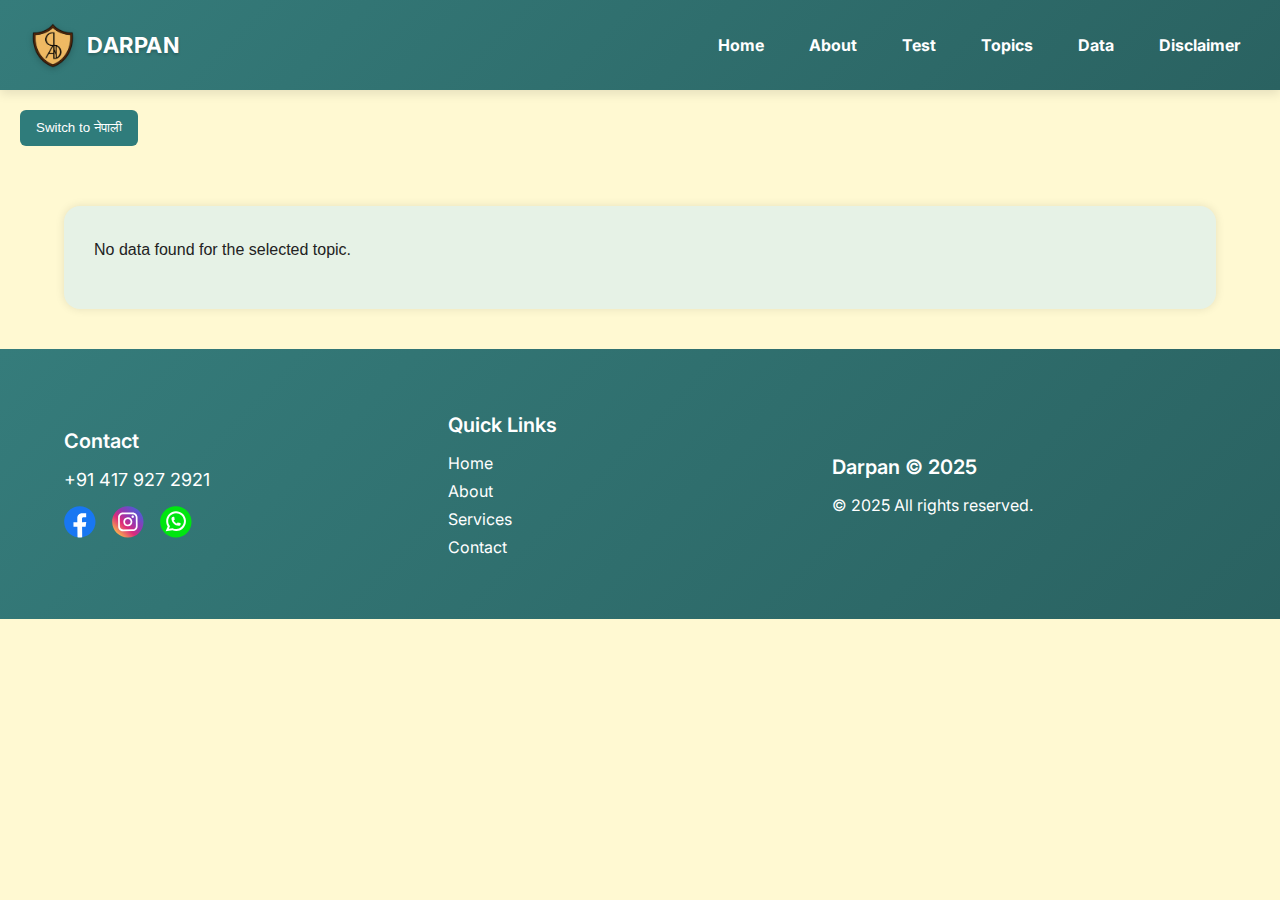
<file: info.html>
<!DOCTYPE html>
<html lang="en">

<head>
  <meta charset="UTF-8" />
  <meta name="viewport" content="width=device-width, initial-scale=1.0" />
  <title>Topic Details</title>
  <link rel="stylesheet" href="css/porn.css" />
  <link href="https://fonts.googleapis.com/css2?family=Inter:wght@400;600;700&display=swap" rel="stylesheet" />
  <link rel="stylesheet" href="css/info.css" />
</head>
<body>
    <!-- header -->
     <header>
    <div class="logo">
      <img src="images/logo.png" alt="Logo">
      <strong>DARPAN</strong>
    </div>
    <button class="menu-toggle" aria-label="Toggle navigation">&#9776;</button>
    <nav class="nav-links">
      <a href="index.html#hero">Home</a>
      <a href="index.html#about">About</a>
      <a href="index.html#test">Test</a>
      <a href="index.html#article">Topics</a>
      <a href="index.html#graph">Data</a>
      <a href="index.html#disclaimer">Disclaimer</a>
    </nav>
  </header>

  <button id="toggle-lang" style="margin: 20px; padding: 10px 16px; background-color: #2f7c7b; color: white; border: none; border-radius: 6px; cursor: pointer;">
  Switch to नेपाली
  </button>


  <!-- Content section for displaying topic details -->

  <div id="content">
    <img id="topic-image" src="" alt="" />
    <h1 id="topic-title"></h1>
    <div id="topic-content"></div>
  </div>

  <!-- Footer section -->

   <footer class="site-footer">
    <div class="footer-container">
      <div class="footer-column">
        <h3 class="footer-heading">Contact</h3>
        <p class="contact-phone">+91 417 927 2921</p>
        <div class="social-icons">
          <a href="#" class="social-icon-link"><img src="images/facebook.svg" alt="Facebook Icon"></a>
          <a href="#" class="social-icon-link"><img src="images/insta.svg" alt="Instagram Icon"></a>
          <a href="#" class="social-icon-link"><img src="images/whatsapp.svg" alt="WhatsApp Icon"></a>
        </div>
      </div>

      <div class="footer-column">
        <h3 class="footer-heading">Quick Links</h3>
        <ul class="footer-nav-list">
          <li><a href="#" class="footer-nav-link">Home</a></li>
          <li><a href="#" class="footer-nav-link">About</a></li>
          <li><a href="#" class="footer-nav-link">Services</a></li>
          <li><a href="#" class="footer-nav-link">Contact</a></li>
        </ul>
      </div>

      <div class="footer-column">
        <h3 class="footer-heading">Darpan &copy; 2025</h3>
        <p class="footer-rights-text">&copy; 2025 All rights reserved.</p>
      </div>
    </div>
  </footer>

  <!-- JavaScript files. data1.js (English) and data-ne.js (Nepali) must be present. -->
  <script src="assests/data.js"></script>
  <script src="assests/data-ne.js"></script>

  <script>
    // This script manages the display of topic content and language switching for the page.

    // --- Global State for Language ---
    // 'false' means English, 'true' means Nepali.
    let isNepali = false;

    // --- Translations for Static Elements ---
    // This object maps original English text to its Nepali translation.
    const staticTranslations = {
      // Header Navigation Links
      "Home": "गृह",
      "About": "बारेमा",
      "Test": "परीक्षा",
      "Topics": "विषयहरू",
      "Data": "डाटा",
      "Disclaimer": "अस्वीकरण",

      // Footer Headings and Text
      "Contact": "सम्पर्क",
      "Quick Links": "द्रुत लिङ्कहरू",
      "Services": "सेवाहरू",
      "Darpan &copy; 2025": "दर्पण &copy; २०२५", // Using HTML entity for copyright
      "&copy; 2025 All rights reserved.": "&copy; २०२५ सबै अधिकार सुरक्षित।",

      // Content Area Messages
      "No data found for the selected topic.": "चयन गरिएको विषयका लागि कुनै डाटा फेला परेन।",

      // Language Toggle Button Text
      "Switch to नेपाली": "Switch to नेपाली",
      "Switch to English": "Switch to English",
    };

    /**
     * Updates the main content section (topic title, image, and content)
     * using data from the specified language object.
     * @param {object} dataObject - The topic data object (e.g., topicData for English, topicDataNepali for Nepali).
     */
    function updateContent(dataObject) {
      const topicId = localStorage.getItem("selectedTopic");
      const currentTopic = dataObject[topicId];

      const topicTitleElement = document.getElementById("topic-title");
      const topicImageElement = document.getElementById("topic-image");
      const topicContentElement = document.getElementById("topic-content");
      const mainContentDiv = document.getElementById("content");

      if (currentTopic) {
        topicTitleElement.textContent = currentTopic.title;
        topicImageElement.src = currentTopic.image;
        topicImageElement.alt = currentTopic.title;
        topicContentElement.innerHTML = currentTopic.content;
      } else {
        // If no data found for the topic, display a translated fallback message.
        mainContentDiv.innerHTML = `<p>${isNepali ? staticTranslations["No data found for the selected topic."] : "No data found for the selected topic."}</p>`;
      }
    }

    /**
     * Translates the static text elements (navigation, footer, and other fixed text) on the page.
     * It stores the original English text in data attributes to allow consistent switching back.
     * The language toggle button is handled separately due to its dynamic nature.
     * @param {string} lang - The target language ('en' for English, 'ne' for Nepali).
     */
    function translateStaticElements(lang) {
      const elementsToTranslate = [
        // Query all navigation links in the header
        ...document.querySelectorAll('header .nav-links a'),
        // Query all footer headings
        ...document.querySelectorAll('.footer-heading'),
        // Query all footer navigation links (targets the 'a' tags within the list)
        ...document.querySelectorAll('.footer-nav-list a'),
        // The copyright text in the footer
        document.querySelector('.footer-rights-text')
        // The language toggle button (document.getElementById('toggle-lang')) is handled separately
      ];

      elementsToTranslate.forEach(element => {
        if (element) { // Ensure the element exists
          let originalContentKey;

          // Store original content only if not already stored
          if (!element.hasAttribute('data-original-content-key')) {
              // Determine the key based on innerHTML for copyright-like text, or textContent for plain text.
              // This is crucial for matching the keys in staticTranslations.
              if (element.classList.contains('footer-heading') || element.classList.contains('footer-rights-text')) {
                originalContentKey = element.innerHTML.trim(); // Use innerHTML to preserve entities like &copy;
              } else {
                originalContentKey = element.textContent.trim(); // Use textContent for plain text
              }
              element.setAttribute('data-original-content-key', originalContentKey); // Store the key used for lookup
              element.setAttribute('data-original-full-content', element.innerHTML); // Store the full original HTML/text for precise reversion
          } else {
              originalContentKey = element.getAttribute('data-original-content-key');
          }

          if (lang === 'ne') {
            // If switching to Nepali, use the translation if available.
            if (staticTranslations[originalContentKey]) {
                // Apply translation using innerHTML for elements that originally contained HTML (like &copy;)
                if (element.classList.contains('footer-heading') || element.classList.contains('footer-rights-text')) {
                    element.innerHTML = staticTranslations[originalContentKey];
                } else {
                    element.textContent = staticTranslations[originalContentKey]; // For plain text elements
                }
            } else {
                // Log a warning if a translation is missing for debugging purposes
                console.warn(`No Nepali translation found for: "${originalContentKey}"`);
            }
          } else { // lang === 'en' (switching back to English)
            // Revert to the stored original full content for precise English display
            element.innerHTML = element.getAttribute('data-original-full-content');
          }
        }
      });

      // --- Explicit handling for the language toggle button ---
      const toggleLangButton = document.getElementById('toggle-lang');
      if (toggleLangButton) {
          // The button's text changes to reflect the *next* language it will switch to.
          if (lang === 'ne') {
            // If the page is currently in Nepali, the button should say "Switch to English"
            toggleLangButton.textContent = staticTranslations["Switch to English"];
          } else {
            // If the page is currently in English, the button should say "Switch to नेपाली"
            toggleLangButton.textContent = staticTranslations["Switch to नेपाली"];
          }
      }
    }


    // --- Initialization on Page Load ---
    document.addEventListener('DOMContentLoaded', () => {
      // Get the saved language preference from localStorage.
      const savedLang = localStorage.getItem('appLang');
      if (savedLang === 'ne') {
          isNepali = true;
      }

      // Apply initial content and static element translations based on the determined language.
      if (isNepali) {
          updateContent(topicDataNepali);    // Load content from Nepali data.
          translateStaticElements('ne');     // Translate static elements to Nepali.
      } else {
          updateContent(topicData);          // Load content from English data.
          translateStaticElements('en');     // Translate static elements to English.
      }

      // --- Mobile Menu Toggle Event Listener ---
      const menuToggle = document.querySelector('.menu-toggle');
      const navLinks = document.querySelector('.nav-links');
      menuToggle.addEventListener('click', () => {
        navLinks.classList.toggle('active');
      });

      // --- Language Toggle Button Event Listener ---
      const toggleLangButton = document.getElementById('toggle-lang');
      toggleLangButton.addEventListener('click', () => {
        isNepali = !isNepali; // Toggle the language state.
        localStorage.setItem('appLang', isNepali ? 'ne' : 'en'); // Save the new state in localStorage.

        if (isNepali) {
          updateContent(topicDataNepali);   // Load content from Nepali data.
          translateStaticElements('ne');    // Translate static elements to Nepali.
        } else {
          updateContent(topicData);         // Load content from English data.
          translateStaticElements('en');    // Translate static elements back to English.
        }
      });
    });
  </script>
</body>

</html>
</file>
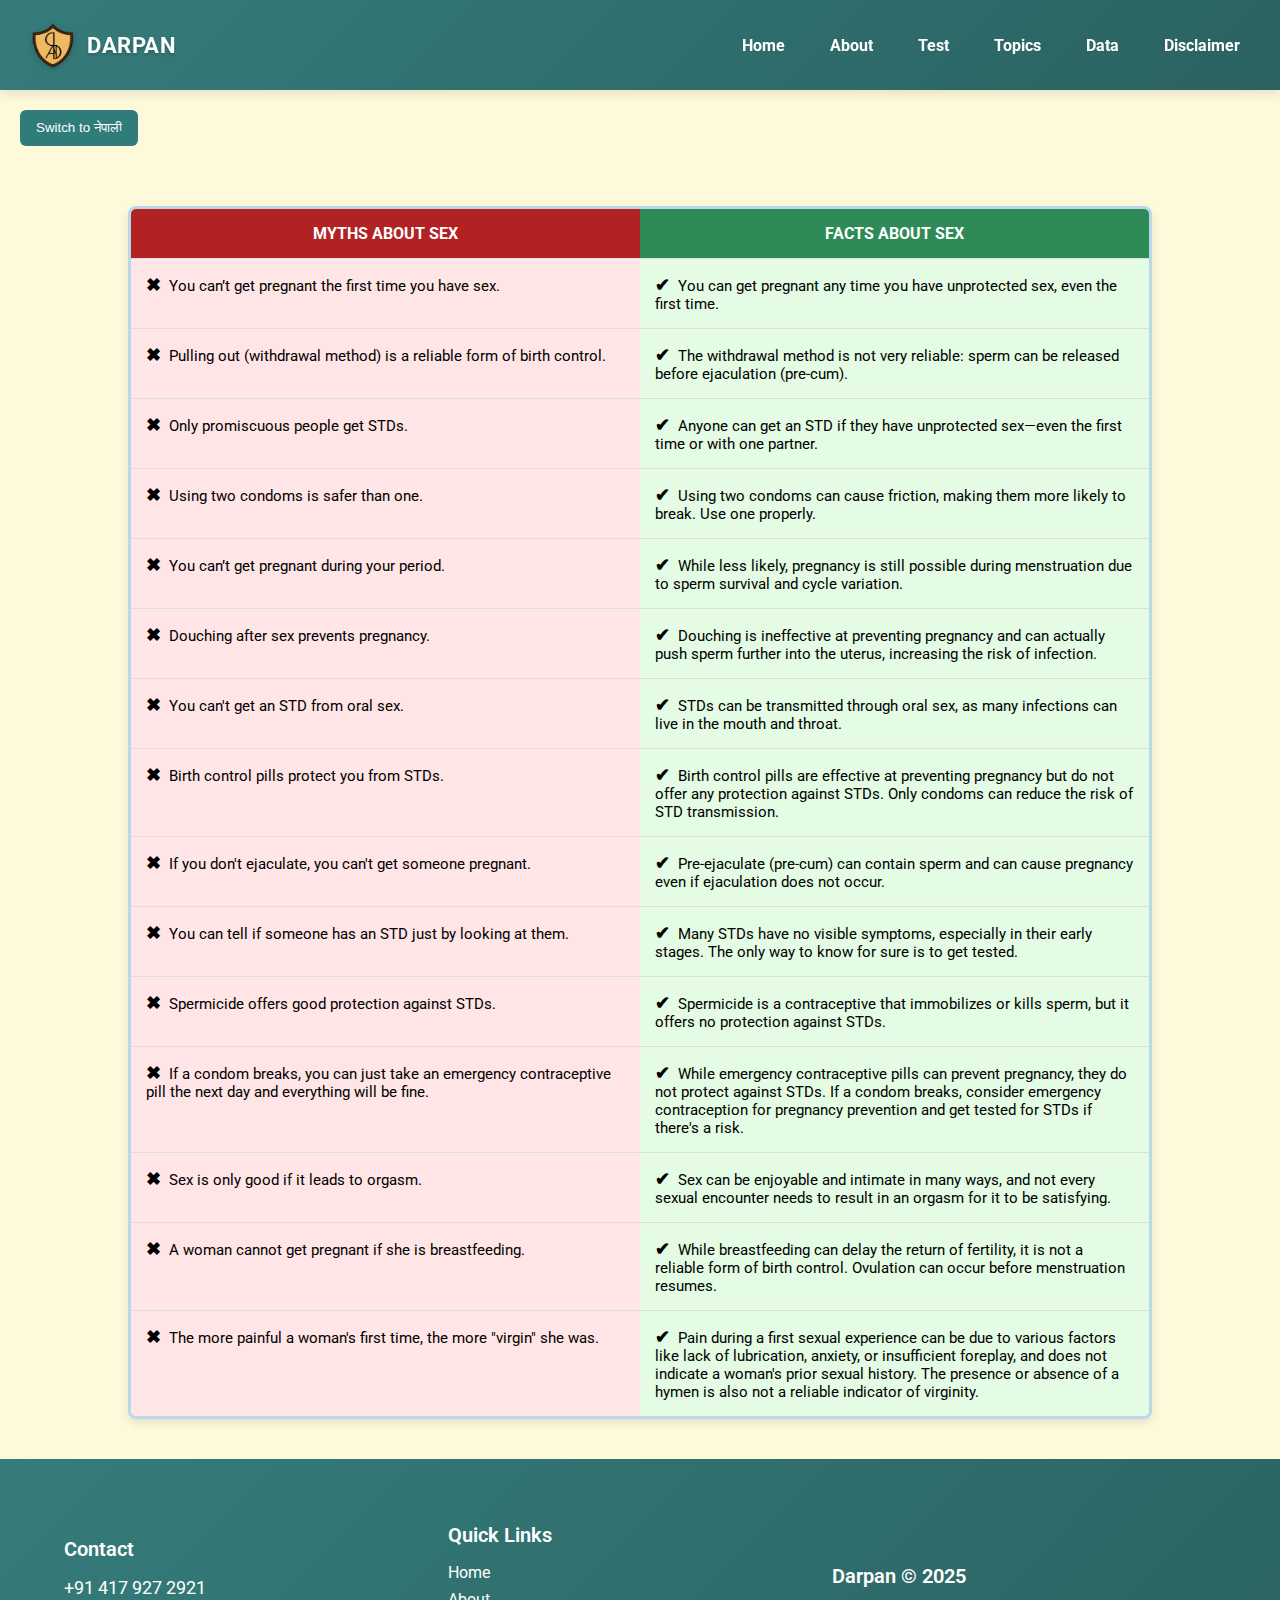
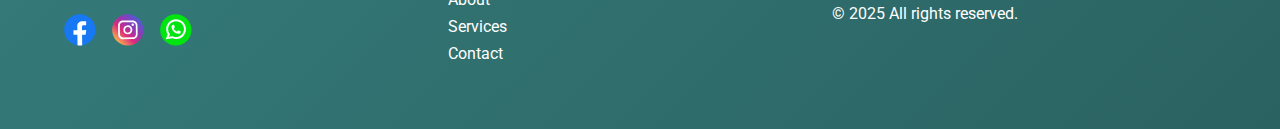
<file: M&F.html>
<!DOCTYPE html>
<html lang="en">

<head>
  <meta charset="UTF-8" />
  <meta name="viewport" content="width=device-width, initial-scale=1.0" />
  <title>Myths vs Facts About Sex</title>
  <link href="https://fonts.googleapis.com/css2?family=Roboto:wght@400;700&display=swap" rel="stylesheet" />
  <link rel="stylesheet" href="css/M&F.css" />
</head>

<body>

   <header>
    <div class="logo">
      <img src="images/logo.png" alt="Logo">
      <strong>DARPAN</strong>
    </div>
    <button class="menu-toggle" aria-label="Toggle navigation">&#9776;</button>
    <nav class="nav-links">
      <a href="index.html#hero">Home</a>
      <a href="index.html#about">About</a>
      <a href="index.html#test">Test</a>
      <a href="index.html#article">Topics</a>
      <a href="index.html#graph">Data</a>
      <a href="index.html#disclaimer">Disclaimer</a>
    </nav>
  </header>


  <!-- toggle button -->
<button id="toggle-lang" style="margin: 20px; padding: 10px 16px; background-color: #2f7c7b; color: white; border: none; border-radius: 6px; cursor: pointer;">
  Switch to नेपाली
</button>


  <!-- table -->
  <div class="container">
    <div class="header">
      <div class="myth">MYTHS ABOUT SEX</div>
      <div class="fact">FACTS ABOUT SEX</div>
    </div>

    <div class="row">
      <div class="myth-text"><span class="icon">✖</span>You can’t get pregnant the first time you have sex.</div>
      <div class="fact-text"><span class="icon">✔</span>You can get pregnant any time you have unprotected sex, even the
        first time.</div>
    </div>

    <div class="row">
      <div class="myth-text"><span class="icon">✖</span>Pulling out (withdrawal method) is a reliable form of birth
        control.</div>
      <div class="fact-text"><span class="icon">✔</span>The withdrawal method is not very reliable: sperm can be
        released before ejaculation (pre-cum).</div>
    </div>

    <div class="row">
      <div class="myth-text"><span class="icon">✖</span>Only promiscuous people get STDs.</div>
      <div class="fact-text"><span class="icon">✔</span>Anyone can get an STD if they have unprotected sex—even the
        first time or with one partner.</div>
    </div>

    <div class="row">
      <div class="myth-text"><span class="icon">✖</span>Using two condoms is safer than one.</div>
      <div class="fact-text"><span class="icon">✔</span>Using two condoms can cause friction, making them more likely to
        break. Use one properly.</div>
    </div>

    <div class="row">
      <div class="myth-text"><span class="icon">✖</span>You can’t get pregnant during your period.</div>
      <div class="fact-text"><span class="icon">✔</span>While less likely, pregnancy is still possible during
        menstruation due to sperm survival and cycle variation.</div>
    </div>

    <div class="row">
      <div class="myth-text"><span class="icon">✖</span>Douching after sex prevents pregnancy.</div>
      <div class="fact-text"><span class="icon">✔</span>Douching is ineffective at preventing pregnancy and can actually
        push sperm further into the uterus, increasing the risk of infection.</div>
    </div>
    <div class="row">
      <div class="myth-text"><span class="icon">✖</span>You can't get an STD from oral sex.</div>
      <div class="fact-text"><span class="icon">✔</span>STDs can be transmitted through oral sex, as many infections can
        live in the mouth and throat.</div>
    </div>
    <div class="row">
      <div class="myth-text"><span class="icon">✖</span>Birth control pills protect you from STDs.</div>
      <div class="fact-text"><span class="icon">✔</span>Birth control pills are effective at preventing pregnancy but do
        not offer any protection against STDs. Only condoms can reduce the risk of STD transmission.</div>
    </div>
    <div class="row">
      <div class="myth-text"><span class="icon">✖</span>If you don't ejaculate, you can't get someone pregnant.</div>
      <div class="fact-text"><span class="icon">✔</span>Pre-ejaculate (pre-cum) can contain sperm and can cause
        pregnancy even if ejaculation does not occur.</div>
    </div>
    <div class="row">
      <div class="myth-text"><span class="icon">✖</span>You can tell if someone has an STD just by looking at them.
      </div>
      <div class="fact-text"><span class="icon">✔</span>Many STDs have no visible symptoms, especially in their early
        stages. The only way to know for sure is to get tested.</div>
    </div>
    <div class="row">
      <div class="myth-text"><span class="icon">✖</span>Spermicide offers good protection against STDs.</div>
      <div class="fact-text"><span class="icon">✔</span>Spermicide is a contraceptive that immobilizes or kills sperm,
        but it offers no protection against STDs.</div>
    </div>
    <div class="row">
      <div class="myth-text"><span class="icon">✖</span>If a condom breaks, you can just take an emergency contraceptive
        pill the next day and everything will be fine.</div>
      <div class="fact-text"><span class="icon">✔</span>While emergency contraceptive pills can prevent pregnancy, they
        do not protect against STDs. If a condom breaks, consider emergency contraception for pregnancy prevention and
        get tested for STDs if there's a risk.</div>
    </div>
    <div class="row">
      <div class="myth-text"><span class="icon">✖</span>Sex is only good if it leads to orgasm.</div>
      <div class="fact-text"><span class="icon">✔</span>Sex can be enjoyable and intimate in many ways, and not every
        sexual encounter needs to result in an orgasm for it to be satisfying.</div>
    </div>
    <div class="row">
      <div class="myth-text"><span class="icon">✖</span>A woman cannot get pregnant if she is breastfeeding.</div>
      <div class="fact-text"><span class="icon">✔</span>While breastfeeding can delay the return of fertility, it is not
        a reliable form of birth control. Ovulation can occur before menstruation resumes.</div>
    </div>
    <div class="row">
      <div class="myth-text"><span class="icon">✖</span>The more painful a woman's first time, the more "virgin" she
        was.</div>
      <div class="fact-text"><span class="icon">✔</span>Pain during a first sexual experience can be due to various
        factors like lack of lubrication, anxiety, or insufficient foreplay, and does not indicate a woman's prior
        sexual history. The presence or absence of a hymen is also not a reliable indicator of virginity.</div>
    </div>
  </div>


   <!-- Footer section -->

   <footer class="site-footer">
    <div class="footer-container">
      <div class="footer-column">
        <h3 class="footer-heading">Contact</h3>
        <p class="contact-phone">+91 417 927 2921</p>
        <div class="social-icons">
          <a href="#" class="social-icon-link"><img src="images/facebook.svg" alt="Facebook Icon"></a>
          <a href="#" class="social-icon-link"><img src="images/insta.svg" alt="Instagram Icon"></a>
          <a href="#" class="social-icon-link"><img src="images/whatsapp.svg" alt="WhatsApp Icon"></a>
        </div>
      </div>

      <div class="footer-column">
        <h3 class="footer-heading">Quick Links</h3>
        <ul class="footer-nav-list">
          <li><a href="#" class="footer-nav-link">Home</a></li>
          <li><a href="#" class="footer-nav-link">About</a></li>
          <li><a href="#" class="footer-nav-link">Services</a></li>
          <li><a href="#" class="footer-nav-link">Contact</a></li>
        </ul>
      </div>

      <div class="footer-column">
        <h3 class="footer-heading">Darpan &copy; 2025</h3>
        <p class="footer-rights-text">&copy; 2025 All rights reserved.</p>
      </div>
    </div>
  </footer>

  <script>
     // --- Mobile Menu Toggle Event Listener ---
      const menuToggle = document.querySelector('.menu-toggle');
      const navLinks = document.querySelector('.nav-links');
      menuToggle.addEventListener('click', () => {
        navLinks.classList.toggle('active');
      });

  </script>
  
  <script>
  const toggleBtn = document.getElementById('toggle-lang');
  let isNepali = false;

  const mythElements = document.querySelectorAll('.myth-text');
  const factElements = document.querySelectorAll('.fact-text');

  const navLinkss = document.querySelectorAll('.nav-links a');
  const footerHeadings = document.querySelectorAll('.footer-heading');
  const footerLinks = document.querySelectorAll('.footer-nav-link');
  const footerRights = document.querySelector('.footer-rights-text');
  const contactPhone = document.querySelector('.contact-phone');

  const english = {
    myths: [
      "✖ You can’t get pregnant the first time you have sex.",
      "✖ Pulling out (withdrawal method) is a reliable form of birth control.",
      "✖ Only promiscuous people get STDs.",
      "✖ Using two condoms is safer than one.",
      "✖ You can’t get pregnant during your period.",
      "✖ Douching after sex prevents pregnancy.",
      "✖ You can't get an STD from oral sex.",
      "✖ Birth control pills protect you from STDs.",
      "✖ If you don't ejaculate, you can't get someone pregnant.",
      "✖ You can tell if someone has an STD just by looking at them.",
      "✖ Spermicide offers good protection against STDs.",
      "✖ If a condom breaks, you can just take an emergency contraceptive pill the next day and everything will be fine.",
      "✖ Sex is only good if it leads to orgasm.",
      "✖ A woman cannot get pregnant if she is breastfeeding.",
      "✖ The more painful a woman's first time, the more \"virgin\" she was."
    ],
    facts: [
      "✔ You can get pregnant any time you have unprotected sex, even the first time.",
      "✔ The withdrawal method is not very reliable: sperm can be released before ejaculation (pre-cum).",
      "✔ Anyone can get an STD if they have unprotected sex—even the first time or with one partner.",
      "✔ Using two condoms can cause friction, making them more likely to break. Use one properly.",
      "✔ While less likely, pregnancy is still possible during menstruation due to sperm survival and cycle variation.",
      "✔ Douching is ineffective at preventing pregnancy and can actually push sperm further into the uterus, increasing the risk of infection.",
      "✔ STDs can be transmitted through oral sex, as many infections can live in the mouth and throat.",
      "✔ Birth control pills are effective at preventing pregnancy but do not offer any protection against STDs. Only condoms can reduce the risk of STD transmission.",
      "✔ Pre-ejaculate (pre-cum) can contain sperm and can cause pregnancy even if ejaculation does not occur.",
      "✔ Many STDs have no visible symptoms, especially in their early stages. The only way to know for sure is to get tested.",
      "✔ Spermicide is a contraceptive that immobilizes or kills sperm, but it offers no protection against STDs.",
      "✔ While emergency contraceptive pills can prevent pregnancy, they do not protect against STDs. If a condom breaks, consider emergency contraception for pregnancy prevention and get tested for STDs if there's a risk.",
      "✔ Sex can be enjoyable and intimate in many ways, and not every sexual encounter needs to result in an orgasm for it to be satisfying.",
      "✔ While breastfeeding can delay the return of fertility, it is not a reliable form of birth control. Ovulation can occur before menstruation resumes.",
      "✔ Pain during a first sexual experience can be due to various factors like lack of lubrication, anxiety, or insufficient foreplay, and does not indicate a woman's prior sexual history. The presence or absence of a hymen is also not a reliable indicator of virginity."
    ],
    nav: ["Home", "About", "Test", "Topics", "Data", "Disclaimer"],
    footer: {
      headings: ["Contact", "Quick Links", "Darpan © 2025"],
      links: ["Home", "About", "Services", "Contact"],
      rights: "© 2025 All rights reserved.",
      phone: "+91 417 927 2921"
    }
  };

  const nepali = {
    myths: [
      "✖ पहिलो पटक यौन सम्बन्ध गर्दा गर्भ रहँदैन।",
      "✖ पुल आउट (निकाल्ने) विधि भरपर्दो गर्भनिरोधक हो।",
      "✖ केवल धेरै पार्टनर भएका व्यक्तिलाई मात्र यौन रोग लाग्छ।",
      "✖ दुई वटा कन्डोम प्रयोग गर्दा झन सुरक्षित हुन्छ।",
      "✖ महिनावारीको समयमा गर्भ रहँदैन।",
      "✖ यौन सम्बन्ध पछि डुश गरेमा गर्भ रहँदैन।",
      "✖ ओरल सेक्सबाट यौन रोग लाग्दैन।",
      "✖ गर्भनिरोधक चक्कीले यौन रोगबाट बचाउँछ।",
      "✖ स्खलन नभएमा गर्भ रहँदैन।",
      "✖ कसैलाई हेरेर नै यौन रोग छ कि छैन भन्न सकिन्छ।",
      "✖ स्पर्मिसाइडले यौन रोगबाट सुरक्षा दिन्छ।",
      "✖ कन्डोम फाट्यो भने अर्को दिन पिल खाए पुग्छ।",
      "✖ यौन सम्बन्ध त्यति बेलामा मात्रै राम्रो हुन्छ जब स्खलन हुन्छ।",
      "✖ स्तनपान गर्दा गर्भ रहँदैन।",
      "✖ पहिलो पटक पीडा धेरै भयो भने त्यो केटी 'भर्जिन' थिइन्।"
    ],
    facts: [
      "✔ असुरक्षित यौन सम्बन्धको कुनै पनि समयमा, पहिलो पटक पनि गर्भ रहन सक्छ।",
      "✔ यो विधि भरपर्दो होइन, स्खलनपूर्व पनि शुक्राणु बाहिर निस्कन सक्छ।",
      "✔ असुरक्षित यौन सम्बन्ध गर्दा कसैलाई पनि यौन रोग लाग्न सक्छ, पहिलो पटक वा एउटै पार्टनरसँग पनि।",
      "✔ दुई कन्डोम प्रयोग गर्दा घर्षण हुन्छ र च्यातिने सम्भावना हुन्छ। एउटै कन्डोम सही रूपमा प्रयोग गर्नुहोस्।",
      "✔ महिनावारीको बेला गर्भ रहन कम सम्भावना भए पनि सम्भव छ किनकि शुक्राणु केही दिन बाँच्न सक्छ।",
      "✔ डुश गर्नुले गर्भ रहनबाट जोगाउँदैन र उल्टै शुक्राणु भित्र पु-याउने सम्भावना हुन्छ।",
      "✔ यौन रोग ओरल सेक्सबाट सर्न सक्छन्, किनकि केही संक्रमण मुख वा घाटीमा बस्न सक्छ।",
      "✔ चक्कीले गर्भ रहनबाट त जोगाउँछ, तर यौन रोगबाट बचाउँदैन। कन्डोम मात्र यौन रोगबाट सुरक्षा दिन्छ।",
      "✔ स्खलन हुनुभन्दा अगाडि निस्किने तरल (pre-cum) मा पनि शुक्राणु हुन सक्छ।",
      "✔ धेरै यौन रोगहरू सुरुमै लक्षण नदेखिने हुनाले जाँच गराउनु आवश्यक हुन्छ।",
      "✔ स्पर्मिसाइडले शुक्राणुलाई मार्न सक्छ तर यौन रोगबाट सुरक्षा गर्दैन।",
      "✔ पिलले गर्भ रोक्न सक्छ, तर यौन रोगबाट बचाउँदैन। जोखिम भएमा जाँच गराउनुहोस्।",
      "✔ यौन सम्बन्ध अनेक तरिकाले रमाइलो हुन सक्छ। स्खलन नभए पनि यौन अनुभव सन्तोषजनक हुन सक्छ।",
      "✔ स्तनपानले प्रजननमा ढिलाइ त गर्न सक्छ, तर यो भरपर्दो गर्भनिरोधक होइन।",
      "✔ पहिलो पटकको पीडाको कारण तनाव, सुक्खापन, वा पर्याप्त पूर्वखेल नहुनु हुन सक्छ। यो भर्जिनिटीको संकेत होइन।"
    ],
    nav: ["गृहपृष्ठ", "बारेमा", "परीक्षण", "विषयहरू", "डाटा", "अस्वीकरण"],
    footer: {
      headings: ["सम्पर्क", "छिटो पहुँच", "दर्पण © २०२५"],
      links: ["गृहपृष्ठ", "बारेमा", "सेवाहरू", "सम्पर्क"],
      rights: "© २०२५ सम्पूर्ण अधिकार सुरक्षित।",
      phone: "+९१ ४१७ ९२७ २९२१"
    }
  };

  toggleBtn.addEventListener('click', () => {
    isNepali = !isNepali;
    toggleBtn.innerText = isNepali ? "Switch to English" : "Switch to नेपाली";

    const lang = isNepali ? nepali : english;

    mythElements.forEach((el, i) => el.innerText = lang.myths[i]);
    factElements.forEach((el, i) => el.innerText = lang.facts[i]);
    navLinkss.forEach((el, i) => el.innerText = lang.nav[i]);
    footerHeadings.forEach((el, i) => el.innerText = lang.footer.headings[i]);
    footerLinks.forEach((el, i) => el.innerText = lang.footer.links[i]);
    footerRights.innerText = lang.footer.rights;
    contactPhone.innerText = lang.footer.phone;
  });
</script>
</body>

</html>
</file>
<file: css/porn.css>
#content  {
      font-family: "Segoe UI", Tahoma, Geneva, Verdana, sans-serif;
      line-height: 1.7;
      color: #222;
      background-color: #f9f9f9;
    }


    #content h1 {
      color: #111;
      margin-top: 2em;
      margin-bottom: 0.5em;
      font-size: 2.2em;
      border-bottom: 3px solid #0077cc;
      padding-bottom: 10px;
    }

    #content h2 {
      font-size: 1.7em;
      color: #111;
      margin-top: 2em;
      margin-bottom: 0.5em;
      color: #0077cc;
    }

    #content h3 {
      font-size: 1.3em;
      color: #111;
      margin-top: 2em;
      margin-bottom: 0.5em;
      color: #444;
      margin-top: 1.5em;
    }

    #content h4 {
      margin-top: 1em;
      color: #111;
      margin-top: 2em;
      margin-bottom: 0.5em;
      font-size: 1.1em;
    }

    #content p {
      margin-bottom: 1em;
    }

    #content ul, ol {
      padding-left: 20px;
      margin-bottom: 1.2em;
    }

    #content li {
      margin-bottom: 0.5em;
    }

    #content strong {
      color: #333;
    }

    .highlight {
      background-color: #e6f7ff;
      padding: 6px 12px;
      border-left: 4px solid #0077cc;
      margin: 1em 0;
    }

    .tag-list {
      background-color: #f1f1f1;
      padding: 10px;
      border-radius: 6px;
      margin-top: 0.5em;
      margin-bottom: 1em;
    }

    .tag-list li {
      display: inline-block;
      background: #0077cc;
      color: #fff;
      padding: 4px 10px;
      margin: 4px;
      border-radius: 4px;
      font-size: 0.9em;
    }

    #content hr {
      margin: 3em 0;
      border: none;
      border-top: 1px solid #ccc;
    }

    .section-label {
      font-size: 0.9em;
      color: #666;
      text-transform: uppercase;
      letter-spacing: 1px;
      margin-top: 3em;
      margin-bottom: 0.5em;
    }
</file>
<file: css/info.css>
* {
    margin: 0;
    padding: 0;
    box-sizing: border-box;
    text-decoration: none;
}

body {
    font-family: 'Inter', sans-serif;
    background-color: #FFF9D2;
}

/* Container for topic content */
#content {
    max-width: 90%;
    margin: 40px auto;
    background-color: #e6f2e6;
    padding: 30px;
    border-radius: 16px;
    box-shadow: 0 0 10px rgba(0, 0, 0, 0.1);
}

/* Topic image styling */
#topic-image {
    width: 100%;
    max-width: 600px;
    height: auto;
    display: block;
    margin: 0 auto 20px auto;
    border-radius: 12px;
    box-shadow: 0 4px 8px rgba(0, 0, 0, 0.2);
}

/* Topic title */
#topic-title {
    text-align: center;
    font-size: 2rem;
    color: #004d40;
    margin-bottom: 20px;
}

/* Topic content */
#topic-content {
    padding: 20px;
}

#topic-content p {
    font-size: 1.1rem;
    margin-bottom: 16px;
    text-align: justify;
}

/* Responsive layout */
@media screen and (max-width: 600px) {
    #content {
        padding: 20px;
    }

    #topic-title {
        font-size: 1.5rem;
    }

    #topic-content p {
        font-size: 1rem;
    }
}

:root {
    --top-color: linear-gradient(135deg, #357c7b, #2a6261);
    --bottom-color: linear-gradient(135deg, #00898C, #006B6A);
    --primary-color: #FFF9D2;
}


/* The main top section (header) of the page */
header {
    /* Background color has a slanted blend of two greenish-blue shades */
    background: linear-gradient(135deg, #357c7b, #2a6261);

    /* Text color is white */
    color: white;

    /* Adds space inside the header (top-bottom: 15px, left-right: 30px) */
    padding: 15px 30px;

    /* Makes items inside the header appear in a row */
    display: flex;

    /* Vertically centers items like logo and links */
    align-items: center;

    /* Puts space between logo on left and menu on right */
    justify-content: space-between;

    /* Adds a soft shadow below the header */
    box-shadow: 0 4px 10px rgba(0, 0, 0, 0.1);
    /* Sticks the header to the top of the page */
    position: sticky;
    top: 0;
    z-index: 10000;

    height: 10vh;


}

header strong {
    color: white;
}

/* The navigation links (like Home, About, etc.) */
.nav-links {
    /* Arranges the links in a row */
    display: flex;

    /* Adds space (25px) between each link */
    gap: 25px;
}

/* Styling each navigation link */
.nav-links a {
    /* Makes link text white */
    color: white;

    /* Makes text bold */
    font-weight: bold;

    /* Removes underline from links */
    text-decoration: none;

    /* Adds smooth animation when hovered */
    transition: all 0.3s ease;

    /* Adds space inside each link button */
    padding: 5px 10px;

    /* Rounds the corners slightly */
    border-radius: 4px;
}

/* What happens when you hover (move mouse) over a link */
.nav-links a:hover {
    /* Adds a light see-through background on hover */
    background: rgba(255, 255, 255, 0.2);

    /* Makes the link move slightly upwards for a fun effect */
    transform: translateY(-2px);
}

/* The logo section (image + text) */
.logo {
    /* Arranges logo image and text in a row */
    display: flex;

    /* Vertically centers them */
    align-items: center;

    /* Adds space between image and text */
    gap: 12px;
}

/* The logo image */
.logo img {
    /* Sets the height of the logo image */
    height: 45px;

    /* Adds a slight shadow to the logo image */
    filter: drop-shadow(0 2px 3px rgba(0, 0, 0, 0.2));
}

/* The bold text part of the logo */
.logo strong {
    /* Makes the text a bit bigger */
    font-size: 22px;

    /* Adds tiny spacing between letters */
    letter-spacing: 0.5px;

    /* Adds a soft shadow to the text */
    text-shadow: 0 2px 3px rgba(0, 0, 0, 0.2);
}

/* The menu icon shown on small screens (like a hamburger menu) */
.menu-toggle {
    /* Hidden by default (on big screens) */
    display: none;

    /* Makes the icon larger */
    font-size: 1.8rem;

    /* No background color */
    background: none;

    /* No border around the icon */
    border: none;

    /* Makes the icon white */
    color: white;

    /* Changes cursor to hand pointer */
    cursor: pointer;
}

/* Styles for smaller screens (like phones or tablets) */
@media (max-width: 768px) {

    /* Show the menu icon on small screens */
    .menu-toggle {
        display: block;
    }

    /* Hide the links on small screens unless opened */
    .nav-links {
        display: none;

        /* Arrange links vertically */
        flex-direction: column;

        /* Position them below the header */
        position: absolute;
        top: 60px;
        right: 0;

        /* Same background as header */
        background: linear-gradient(80deg, #357c7b, #2a6261);

        /* Make it stretch across the full screen */
        width: 100%;

        /* Add space inside the menu box */
        padding: 20px;

        /* Adds a shadow below the dropdown */
        /* box-shadow: 0 4px 10px rgba(0, 0, 0, 0.1); */

        /* Center the links */
        text-align: center;

        /* Ensures it appears on top of everything else */
        z-index: 1000;
    }

    /* When the menu is opened (active), show the links */
    .nav-links.active {
        display: flex;
        margin-top: 6px;
    }
}


:root {
  --top-color: linear-gradient(135deg, #357c7b, #2a6261);
  --bottom-color: linear-gradient(135deg, #00898C, #006B6A);
  --primary-color: #FFF9D2;
}


.site-footer {
      background: var(--top-color);
      color: white;
      padding: 2rem;
      height: 430px;
    }

    .footer-container {
      max-width: 80rem;
      margin: auto;
      display: flex;
      flex-direction: column;
      justify-content: space-between;
      align-items: flex-start;
      gap: 2rem;
    }

    .footer-column {
      width: 100%;
    }

    .footer-heading {
      font-size: 1.25rem;
      font-weight: 600;
      margin-bottom: 1rem;
    }

    .contact-phone {
      font-size: 1.125rem;
      margin-bottom: 0.5rem;
    }

    .social-icons {
      display: flex;
      gap: 1rem;
      margin-top: 1rem;
    }

    .social-icon-link img {
      width: 32px;
      height: 32px;
      object-fit: contain;
    }

    .footer-nav-list {
      list-style: none;
      display: flex;
      flex-direction: column;
      gap: 0.5rem;
      padding: 0;
      margin: 0;
    }

    .footer-nav-link {
      color: white;
    }

    .footer-nav-link:hover {
      text-decoration: underline;
    }

    .footer-copyright-text {
      font-size: 1.125rem;
      font-weight: 600;
      margin-bottom: 0.5rem;
      text-align: right;
    }

    .footer-rights-text {
      margin-top: 1rem;
    }

    @media (min-width: 640px) {
      .site-footer {
        padding: 3rem;
      }
    }

    @media (min-width: 768px) {
      .footer-container {
        flex-direction: row;
        align-items: center;
        gap: 0;
      }

      .footer-column {
        width: calc(100% / 3);
      }

      .footer-column:nth-child(2),
      .footer-column:nth-child(3) {
        margin-top: 0;
      }

      .footer-copyright-text {
        text-align: left;
      }
    }

    @media (min-width: 1024px) {
      .disclaimer-section-container {
        flex-direction: row;
        gap: 4rem;
      }

      .disclaimer-text-content,
      .disclaimer-image-wrapper {
        width: 50%;
      }

      .site-footer {
        padding: 4rem;
        height: 270px;
      }
    }
</file>
<file: css/M&F.css>
* {
      box-sizing: border-box;
      margin: 0;
      padding: 0;
    }

    body {
      font-family: 'Roboto', sans-serif;
      background-color: #fff9dc;
    }

    .container {
      max-width: 80%;
      margin: 40px auto;
      background: #ffffff;
      border: 3px solid #b9d9eb;
      border-radius: 8px;
      overflow: hidden;
      box-shadow: 0 4px 8px rgba(0,0,0,0.1);

    }

    a{
      text-decoration: none;
    }
    .header {
      display: flex;
      background-color: #eee;
      text-align: center;
    }

    .header div {
      flex: 1;
      padding: 15px;
      font-weight: bold;
    }

    .myth {
      background-color: #b22222;
      color: white;
    }

    .fact {
      background-color: #2e8b57;
      color: white;
    }

    .row {
      display: flex;
      border-top: 1px solid #ddd;
    }

    .row div {
      flex: 1;
      padding: 15px;
      font-size: 15px;
    }

    .row .myth-text {
      background-color: #ffe5e5;
    }

    .row .fact-text {
      background-color: #e3fce3;
    }

    .icon {
      font-weight: bold;
      font-size: 18px;
      margin-right: 8px;
    }

    @media (max-width: 768px) {
      .header, .row {
        flex-direction: column;
      }
      .header div, .row div {
        text-align: left;
      }
    }



    /* header */

    :root {
    --top-color: linear-gradient(135deg, #357c7b, #2a6261);
    --bottom-color: linear-gradient(135deg, #00898C, #006B6A);
    --primary-color: #FFF9D2;
}


/* The main top section (header) of the page */
header {
    /* Background color has a slanted blend of two greenish-blue shades */
    background: linear-gradient(135deg, #357c7b, #2a6261);

    /* Text color is white */
    color: white;

    /* Adds space inside the header (top-bottom: 15px, left-right: 30px) */
    padding: 15px 30px;

    /* Makes items inside the header appear in a row */
    display: flex;

    /* Vertically centers items like logo and links */
    align-items: center;

    /* Puts space between logo on left and menu on right */
    justify-content: space-between;

    /* Adds a soft shadow below the header */
    box-shadow: 0 4px 10px rgba(0, 0, 0, 0.1);
    /* Sticks the header to the top of the page */
    position: sticky;
    top: 0;
    z-index: 10000;

    height: 10vh;


}

header strong {
    color: white;
}

/* The navigation links (like Home, About, etc.) */
.nav-links {
    /* Arranges the links in a row */
    display: flex;

    /* Adds space (25px) between each link */
    gap: 25px;
}

/* Styling each navigation link */
.nav-links a {
    /* Makes link text white */
    color: white;

    /* Makes text bold */
    font-weight: bold;

    /* Removes underline from links */
    text-decoration: none;

    /* Adds smooth animation when hovered */
    transition: all 0.3s ease;

    /* Adds space inside each link button */
    padding: 5px 10px;

    /* Rounds the corners slightly */
    border-radius: 4px;
}

/* What happens when you hover (move mouse) over a link */
.nav-links a:hover {
    /* Adds a light see-through background on hover */
    background: rgba(255, 255, 255, 0.2);

    /* Makes the link move slightly upwards for a fun effect */
    transform: translateY(-2px);
}

/* The logo section (image + text) */
.logo {
    /* Arranges logo image and text in a row */
    display: flex;

    /* Vertically centers them */
    align-items: center;

    /* Adds space between image and text */
    gap: 12px;
}

/* The logo image */
.logo img {
    /* Sets the height of the logo image */
    height: 45px;

    /* Adds a slight shadow to the logo image */
    filter: drop-shadow(0 2px 3px rgba(0, 0, 0, 0.2));
}

/* The bold text part of the logo */
.logo strong {
    /* Makes the text a bit bigger */
    font-size: 22px;

    /* Adds tiny spacing between letters */
    letter-spacing: 0.5px;

    /* Adds a soft shadow to the text */
    text-shadow: 0 2px 3px rgba(0, 0, 0, 0.2);
}

/* The menu icon shown on small screens (like a hamburger menu) */
.menu-toggle {
    /* Hidden by default (on big screens) */
    display: none;

    /* Makes the icon larger */
    font-size: 1.8rem;

    /* No background color */
    background: none;

    /* No border around the icon */
    border: none;

    /* Makes the icon white */
    color: white;

    /* Changes cursor to hand pointer */
    cursor: pointer;
}

/* Styles for smaller screens (like phones or tablets) */
@media (max-width: 768px) {

    /* Show the menu icon on small screens */
    .menu-toggle {
        display: block;
    }

    /* Hide the links on small screens unless opened */
    .nav-links {
        display: none;

        /* Arrange links vertically */
        flex-direction: column;

        /* Position them below the header */
        position: absolute;
        top: 60px;
        right: 0;

        /* Same background as header */
        background: linear-gradient(80deg, #357c7b, #2a6261);

        /* Make it stretch across the full screen */
        width: 100%;

        /* Add space inside the menu box */
        padding: 20px;

        /* Adds a shadow below the dropdown */
        /* box-shadow: 0 4px 10px rgba(0, 0, 0, 0.1); */

        /* Center the links */
        text-align: center;

        /* Ensures it appears on top of everything else */
        z-index: 1000;
    }

    /* When the menu is opened (active), show the links */
    .nav-links.active {
        display: flex;
        margin-top: 6px;
    }
}


:root {
  --top-color: linear-gradient(135deg, #357c7b, #2a6261);
  --bottom-color: linear-gradient(135deg, #00898C, #006B6A);
  --primary-color: #FFF9D2;
}


.site-footer {
      background: var(--top-color);
      color: white;
      padding: 2rem;
      height: 430px;
    }

    .footer-container {
      max-width: 80rem;
      margin: auto;
      display: flex;
      flex-direction: column;
      justify-content: space-between;
      align-items: flex-start;
      gap: 2rem;
    }

    .footer-column {
      width: 100%;
    }

    .footer-heading {
      font-size: 1.25rem;
      font-weight: 600;
      margin-bottom: 1rem;
    }

    .contact-phone {
      font-size: 1.125rem;
      margin-bottom: 0.5rem;
    }

    .social-icons {
      display: flex;
      gap: 1rem;
      margin-top: 1rem;
    }

    .social-icon-link img {
      width: 32px;
      height: 32px;
      object-fit: contain;
    }

    .footer-nav-list {
      list-style: none;
      display: flex;
      flex-direction: column;
      gap: 0.5rem;
      padding: 0;
      margin: 0;
    }

    .footer-nav-link {
      color: white;
    }

    .footer-nav-link:hover {
      text-decoration: underline;
    }

    .footer-copyright-text {
      font-size: 1.125rem;
      font-weight: 600;
      margin-bottom: 0.5rem;
      text-align: right;
    }

    .footer-rights-text {
      margin-top: 1rem;
    }

    @media (min-width: 640px) {
      .site-footer {
        padding: 3rem;
      }
    }

    @media (min-width: 768px) {
      .footer-container {
        flex-direction: row;
        align-items: center;
        gap: 0;
      }

      .footer-column {
        width: calc(100% / 3);
      }

      .footer-column:nth-child(2),
      .footer-column:nth-child(3) {
        margin-top: 0;
      }

      .footer-copyright-text {
        text-align: left;
      }
    }

    @media (min-width: 1024px) {
      .disclaimer-section-container {
        flex-direction: row;
        gap: 4rem;
      }

      .disclaimer-text-content,
      .disclaimer-image-wrapper {
        width: 50%;
      }

      .site-footer {
        padding: 4rem;
        height: 270px;
      }
    }
</file>
